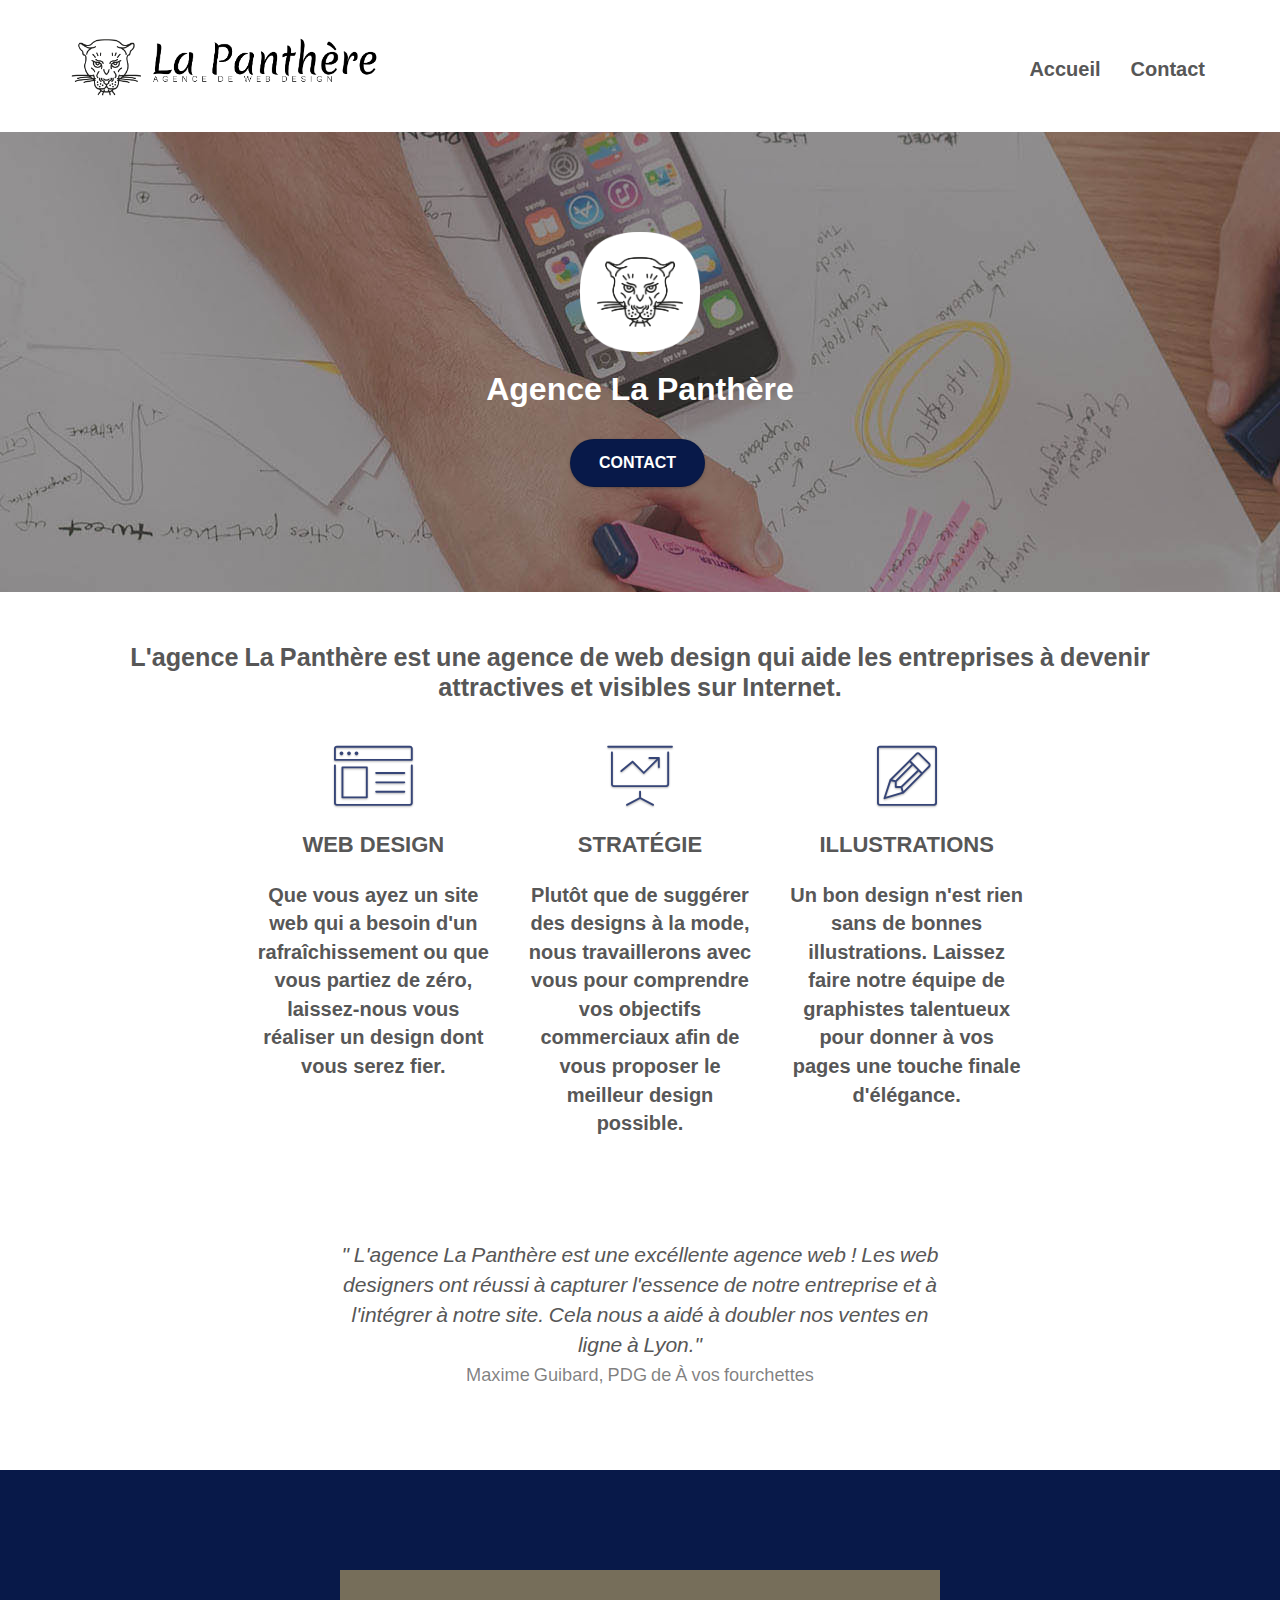
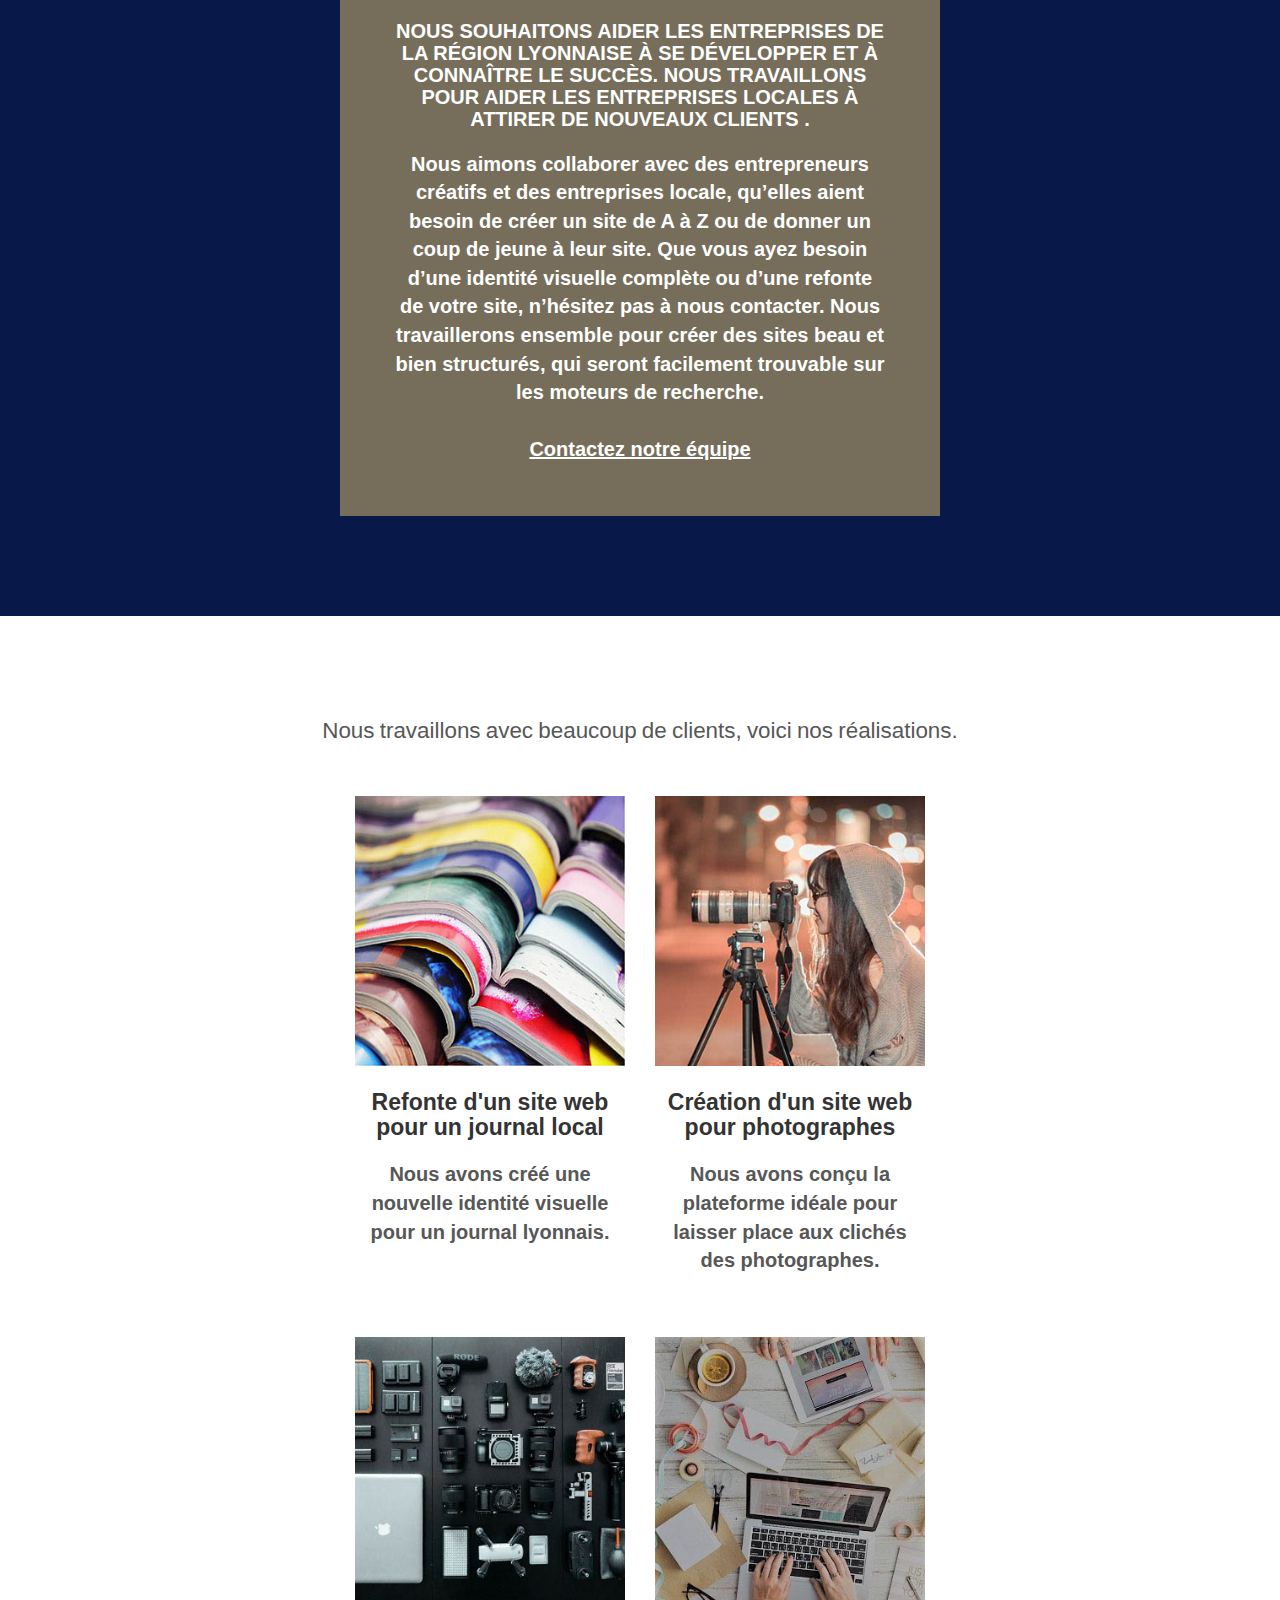
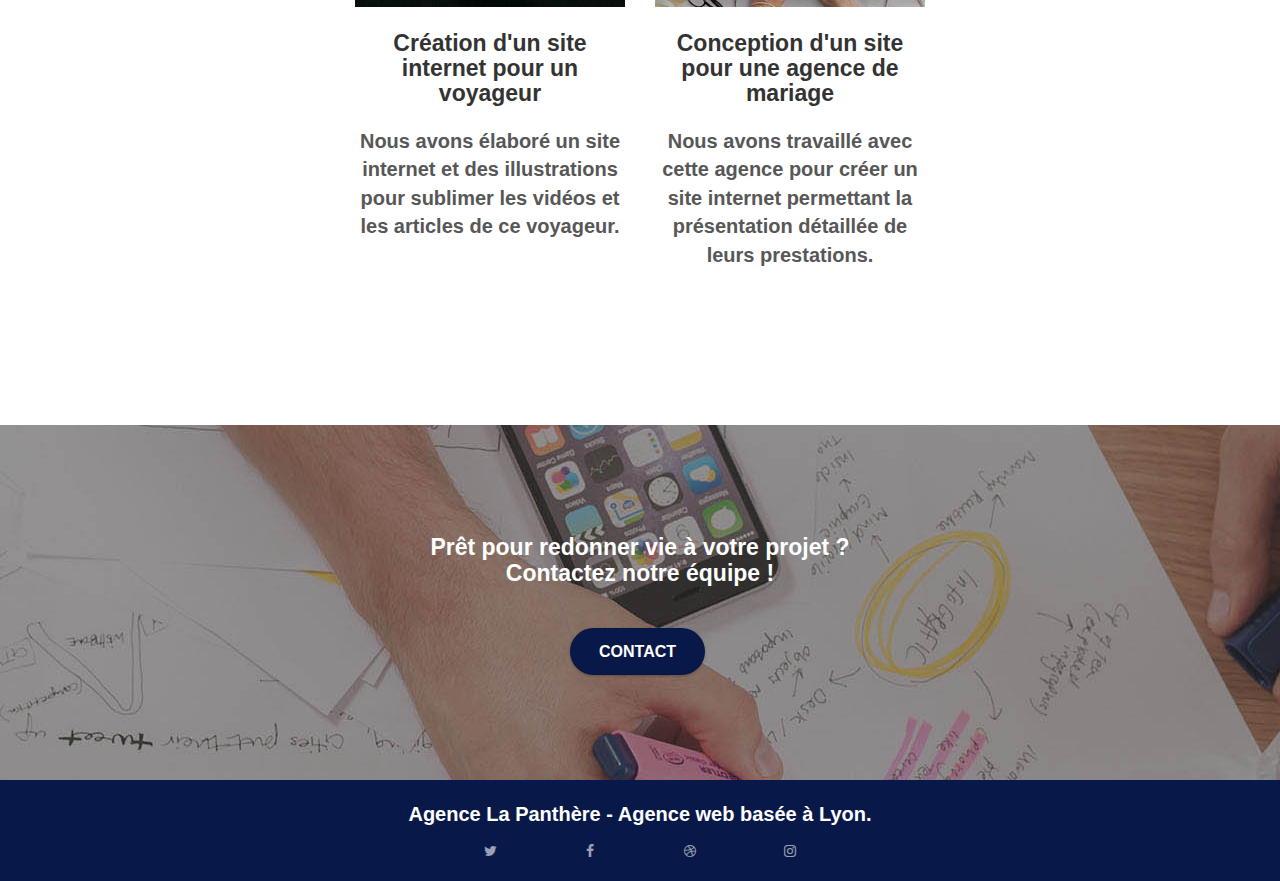
<file: index.html>
<!DOCTYPE html>
<html lang="fr">
  <head>
    <meta charset="utf-8" />
    <!-- 
      <meta
      name="keywords"
      content=""
    />
  -->
    <meta name="description" content="Agence web design en région Lyonnaise, stratégie web, web design, illustrations,
	design de site web, site web, web, internet, site internet,
	site" />
    <meta
      name="viewport"
      content="width=device-width, initial-scale=1.0, viewport-fit=cover"
    />
    <link rel="shortcut icon" type="image/png" href="favicon.jpg" />

    <link rel="stylesheet" type="text/css" href="./css/bootstrap.css" />
    <link rel="stylesheet" type="text/css" href="style_minify.css" />
    <link rel="stylesheet" type="text/css" href="./css/font-awesome.css" />
    <link rel="stylesheet" type="text/css" href="./css/et-line.css" />

    <script src="./js/jquery-2.1.0.js"></script>
    <script src="./js/bootstrap.js"></script>
    <script src="./js/blocs.js"></script>
    <script src="./js/jquery.touchSwipe.js" defer></script>
    <script src="./js/gmaps.js"></script>

    <title>Agence La Panthere, une agence web design de la région Lyonnaise</title>

    <!-- Analytics -->

    <!-- Analytics END -->
  </head>
  <body>
	<header>
    <!-- Principal conteneur -->
    <div class="page-container">
      <!-- bloc-0 -->
      <div class="bloc bgc-white l-bloc" id="bloc-0">
        <div class="container bloc-sm">
          <nav class="navbar row">
            <div class="navbar-header">
            
              <a class="navbar-brand" href="index.html"
                ><img
                  src="img/agence-la-panthere-monochrome.png"
                  alt="meilleure agence web design de la région Lyonnaise"
                  height="40"
              /></a>
              
              <button
                id="nav-toggle"
                type="button"
                class="ui-navbar-toggle navbar-toggle"
                data-toggle="collapse"
                data-target=".navbar-1"
              >
                <span class="sr-only">Toggle navigation</span
                ><span class="icon-bar"></span><span class="icon-bar"></span
                ><span class="icon-bar"></span>
              </button>
            </div>
            <div class="collapse navbar-collapse navbar-1 special-dropdown-nav">
              <ul class="site-navigation nav navbar-nav">
                <li>
                  <a href="index.html">Accueil</a>
                </li>
                <li></li>
                <li>
                  <a href="page2.html">Contact</a>
                </li>
              </ul>
            </div>
          </nav>
        </div>
      </div>
      <!-- bloc-0 END -->
	</header>
	<main>
      <!-- bloc-1-presentation -->
      <div
        class="bloc bgc-dark-slate-blue bg-banniere d-bloc bg-t-edge bloc-bg-texture texture-paper b-parallax"
        id="bloc-1-hero"
      >
        <div class="container bloc-lg">
          <div class="row tight-width-whitespace">
            <div class="col-sm-12">
              <img
                src="img/logo.png"
                class="center-block image-resize-mode"
                width="100"
                alt="Agence La Panthère, agence web lyon, création logo"
              />
              <h1 class="text-center hero-bloc-text tc-white">
                Agence La Panthère
              </h1>
              <div class="text-center">
                <a
                  href="page2.html"
                  class="btn btn-lg btn-clean btn-rd cta-hero btn-atomic-tangerine"
                  id="cta-hero"
                  >Contact</a
                >
              </div>
            </div>
          </div>
        </div>
      </div>
      <!-- bloc-1-presentation END -->

      <!-- bloc-2-services -->
      <div class="bloc bgc-white l-bloc" id="bloc-2-services">
        <div class="container bloc-md">
          <div class="row">
            <div class="col-sm-12 text-center">
              <h2 class="undertitle new_space">
                L'agence La Panthère est une agence de web design qui aide les entreprises à devenir attractives et visibles sur Internet.
              </h2>
            </div>
          </div>
          <div class="row voffset-lg med-width-whitespace">
            <div class="col-sm-4">
              <div class="text-center">
                <span
                  class="et-icon-browser sm-shadow icon-dark-slate-blue icons icon-lg"
                ></span>
              </div>
              <h2 class="mg-md text-center">WEB DESIGN</h2>
              <p class="text-center">
                Que vous ayez un site web qui a besoin d'un
                rafraîchissement ou que vous partiez de zéro, laissez-nous vous
                réaliser un design dont vous serez fier.
              </p>
            </div>
            <div class="col-sm-4">
              <div class="text-center">
                <span
                  class="et-icon-presentation sm-shadow icon-dark-slate-blue icons icon-lg"
                ></span>
              </div>
              <h2 class="mg-md text-center">STRATÉGIE</h2>
              <p class="text-center">
                Plutôt que de suggérer des designs à la mode, nous travaillerons
                avec vous pour comprendre vos objectifs commerciaux afin de vous
                proposer le meilleur design possible.<br />
              </p>
            </div>
            <div class="col-sm-4">
              <div class="text-center">
                <span
                  class="et-icon-edit sm-shadow icon-dark-slate-blue icons icon-lg"
                ></span>
              </div>
              <h2 class="mg-md text-center">ILLUSTRATIONS</h2>
              <p class="text-center">
                Un bon design n'est rien sans de bonnes illustrations. Laissez
                faire notre équipe de graphistes talentueux pour donner à vos
                pages une touche finale d'élégance.
              </p>
            </div>
          </div>
          <div class="row voffset-lg voffset">
            <div class="col-xs-12 col-md-8 col-md-offset-2 text-center">
              <figure>
                <blockquote cite="index.html">
                    <p class="citation new_space">" L'agence La Panthère est une excéllente agence web ! Les 
                      web designers ont réussi à capturer l'essence de notre 
                      entreprise et à l'intégrer à notre site. 
                      Cela nous a aidé à doubler nos ventes en ligne à Lyon."
                    </p>
                </blockquote>
                <figcaption class="name_citation new_space">Maxime Guibard, PDG de À vos fourchettes</figcaption>
            </figure>
            </div>
          </div>
        </div>
      </div>
      <!-- bloc-2-services END -->

      <!-- bloc-3-what-i-do -->
      <div
        class="bloc tc-white bgc-atomic-tangerine bg-presentation d-bloc bloc-bg-texture texture-paper b-parallax"
        id="bloc-3-what-i-do"
      >
        <div class="container bloc-lg">
          <div class="row tight-width-whitespace black-background">
            <div class="col-sm-12">
              <h3 class="mg-md text-center tc-white">
                Nous souhaitons aider les entreprises de la région Lyonnaise à
                se développer et à connaître le succès. Nous travaillons pour
                aider les entreprises locales à attirer de nouveaux clients .<br />
              </h3>
              <p class="text-center white">
                Nous aimons collaborer avec des entrepreneurs créatifs et des
                entreprises locale, qu’elles aient besoin de créer un site de A
                à Z ou de donner un coup de jeune à leur site. Que vous ayez
                besoin d’une identité visuelle complète ou d’une refonte de
                votre site, n’hésitez pas à nous contacter. Nous travaillerons
                ensemble pour créer des sites beau et bien structurés, qui
                seront facilement trouvable sur les moteurs de recherche.
                <br /><br /><a class="ltc-white bold-link" href="page2.html"
                  >Contactez notre équipe</a
                ><br />
              </p>
            </div>
          </div>
        </div>
      </div>
      <!-- bloc-3-what-i-do END -->

      <!-- bloc-4-portfolio -->
      <div
        class="bloc bgc-white bg-lines-h2-bg bg-repeat l-bloc"
        id="bloc-4-portfolio"
      >
        <div class="container bloc-lg">
          <div class="row">
            <div class="col-sm-12 text-center">
              <p class="new_space text_new">Nous travaillons avec beaucoup de clients, voici nos réalisations.</p>
            </div>
          </div>
          <div class="row tight-width-whitespace portfolio-row">
            <div class="col-sm-6">
              <a
                href="#"
                data-lightbox="img/1_modif.jpg"
                data-gallery-id="gallery-1"
                data-caption="Refonte d'un site web pour un journal local"
                data-frame="snapshot-lb"
                ><img
                  src="img/1_modif.jpg"
                  alt=" refonte site web journal"
                  class="img-responsive portfolio-thumb"
              /></a>
              <h4 class="mg-md text-center">
                Refonte d'un site web pour un journal local
              </h4>
              <p class="text-center">
                Nous avons créé une nouvelle identité visuelle pour un journal
                lyonnais.
              </p>
            </div>
            <div class="col-sm-6">
              <a
                href="#"
                data-lightbox="img/2_modif.jpg"
                data-gallery-id="gallery-1"
                data-caption="Création d'un site web pour photographes"
                data-frame="snapshot-lb"
                ><img
                  src="img/2_modif.jpg"
                  class="img-responsive portfolio-thumb"
                  alt="Création d'un site web pour photographes"
              /></a>
              <h4 class="mg-md text-center">
                Création d'un site web pour photographes
              </h4>
              <p class="text-center">
                Nous avons conçu la plateforme idéale pour laisser place aux
                clichés des photographes.
              </p>
            </div>
          </div>
          <div class="row tight-width-whitespace portfolio-row">
            <div class="col-sm-6">
              <a
                href="#"
                data-lightbox="img/3.jpg"
                data-gallery-id="gallery-1"
                data-caption="Création d'un site internet pour un voyageur"
                data-frame="snapshot-lb"
                ><img
                  src="img/3.jpg"
                  class="img-responsive portfolio-thumb"
                  alt="Création d'un site web pour voyageur"
              /></a>
              <h4 class="mg-md text-center">
                Création d'un site internet pour un voyageur
              </h4>
              <p class="text-center">
                Nous avons élaboré un site internet et des illustrations pour
                sublimer les vidéos et les articles de ce voyageur.
              </p>
            </div>
            <div class="col-sm-6">
              <a
                href="#"
                data-lightbox="img/4.jpg"
                data-gallery-id="gallery-1"
                data-caption="Conception d'un site pour une agence de mariage"
                data-frame="snapshot-lb"
                ><img
                  src="img/4.jpg"
                  class="img-responsive portfolio-thumb"
                  alt="paris web design logo agence web meilleure agence, Création d'un site web pour agence de mariage"
              /></a>
              <h4 class="mg-md text-center">
                Conception d'un site pour une agence de mariage
              </h4>
              <p class="text-center">
                Nous avons travaillé avec cette agence pour créer un site
                internet permettant la présentation détaillée de leurs
                prestations.
              </p>
            </div>
          </div>
        </div>
      </div>
      <!-- bloc-4-portfolio END -->

      <!-- bloc-5-cta -->
      <div
        class="bloc bgc-dark-slate-blue bg-banniere d-bloc bloc-bg-texture texture-paper"
        id="bloc-5-cta"
      >
        <div class="container bloc-lg">
          
          <div class="row">
            
            <div class="col-sm-12 text-center">
              <h4 class="mg-md text-center tc-white">
                Prêt pour redonner vie à votre projet ?<br />Contactez notre
                équipe !
              </h4>
              <a
                href="page2.html"
                class="btn btn-atomic-tangerine btn-clean btn-rd btn-lg cta-hero"
                >Contact</a
              >
            </div>
          </div>
        </div>
      </div>
      <!-- bloc-5-cta END -->
	</main>
	<footer>
      <!-- Footer - bloc-8 -->
      <div class="bloc bgc-atomic-tangerine d-bloc" id="bloc-8">
        <div class="container bloc-sm">
          <div class="row">
            <div class="col-sm-12">
              <p class="text-center white">
                Agence La Panthère - Agence web basée à Lyon.<br />
              </p>
              <div class="row row-no-gutters social">
                <div class="col-sm-3">
                  <div class="text-center">
                    <a class="social" href="index.html"
                      ><span class="fa fa-twitter icon-md"></span
                    ></a>
                  </div>
                </div>
                <div class="col-sm-3">
                  <div class="text-center">
                    <a class="social" href="index.html"
                      ><span class="fa fa-facebook icon-md"></span
                    ></a>
                  </div>
                </div>
                <div class="col-sm-3">
                  <div class="text-center">
                    <a class="social" href="index.html"
                      ><span class="fa fa-dribbble icon-md"></span
                    ></a>
                  </div>
                </div>
                <div class="col-sm-3">
                  <div class="text-center">
                    <a class="social" href="index.html"
                      ><span class="fa fa-instagram icon-md"></span
                    ></a>
                  </div>
                </div>
			<!-- <div class="keywords" style="color: #f3976c">
                  Agence web à paris, stratégie web, web design, illustrations,
                  design de site web, site web, web, internet, site internet,
                  site
                </div> -->
              </div>
              
            </div>
          </div>
        </div>
      </div>
      <!-- Footer - bloc-8 END -->
    </div>
</footer>
    <!-- Principal conteneur END -->
  </body>
</html>
</file>
<file: style_minify.css>
body,
img {
  width: 100%;
}
.d-bloc .navbar-toggle .icon-bar,
body {
  background: #fff;
}
.bloc .container,
.row.row-no-gutters > [class*=" col-"],
.row.row-no-gutters > [class^="col-"] {
  padding-right: 0;
  padding-left: 0;
}
.bloc,
.navbar-brand,
.undertitle,
img {
  height: auto;
}
.nav-center .navbar-brand img,
body {
  margin: 0;
}
.nav-invert .navbar .nav,
.nav > li {
  float: left;
}
a,
button {
  outline: 0 !important;
}
.scrollToTop,
a,
button {
  transition: 0.3s ease-in-out;
}
body {
  padding: 0;
  overflow-x: hidden;
  -webkit-font-smoothing: antialiased;
  -moz-osx-font-smoothing: grayscale;
}
.keywords {
  color: #ccc;
  font-size: 1px;
}
.new_space {
  line-height: 30px;
  letter-spacing: 0;
  word-spacing: -1px;
}
.undertitle {
  width: 95%;
  margin: auto auto 20px;
  font-weight: 700;
  font-size: 180%;
}
.citation,
.text_new {
  font-weight: 400;
  margin: auto;
}
.citation {
  font-size: 120%;
  font-style: italic;
  width: 85%;
}
.text_new {
  font-size: 160%;
  width: 56%;
}
.name_citation {
  font-size: 130%;
  position: relative;
  bottom: 30px;
}
a:hover {
  text-decoration: none;
  cursor: pointer;
}
#page-loading-blocs-notifaction {
  position: fixed;
  top: 0;
  bottom: 0;
  width: 100%;
  z-index: 100000;
  background: url("img/pageload-spinner.gif") center center no-repeat #fff;
}
.bloc {
  width: 100%;
  clear: both;
  background: 50% 50% / cover no-repeat;
  padding: 0 50px;
  -webkit-background-size: cover;
  -moz-background-size: cover;
  -o-background-size: cover;
  position: relative;
  z-index: 1;
}
.bloc-lg {
  padding: 100px 50px;
}
.bloc-md {
  padding: 50px;
}
.bloc-sm {
  padding: 20px 50px;
}
.bg-b-edge,
.bg-bl-edge,
.bg-br-edge,
.bg-center,
.bg-l-edge,
.bg-r-edge,
.bg-repeat,
.bg-t-edge,
.bg-tl-edge,
.bg-tr-edge {
  -webkit-background-size: auto !important;
  -moz-background-size: auto !important;
  -o-background-size: auto !important;
  background-size: auto !important;
}
.bg-repeat,
.nav > li a:focus,
.nav > li a:hover {
  background: 0 0;
}
.bg-t-edge {
  background: top no-repeat;
}
.bloc-bg-texture::before {
  content: "";
  background-size: 2px 2px;
  position: absolute;
  top: 0;
  bottom: 0;
  left: 0;
  right: 0;
}
.texture-paper::before {
  background-size: 280px 280px;
}
.nav > li > .dropdown a,
.navbar-toggle:hover {
  background: 0 0 !important;
}
.b-parallax {
  background-attachment: fixed;
}
.d-bloc {
  color: rgba(255, 255, 255, 0.7);
}
.d-bloc button:hover {
  color: rgba(255, 255, 255, 0.9);
}
.d-bloc .icon-round,
.d-bloc .icon-rounded,
.d-bloc .icon-semi-rounded-a,
.d-bloc .icon-semi-rounded-b,
.d-bloc .icon-square {
  border-color: rgba(255, 255, 255, 0.9);
}
.d-bloc .divider-h span {
  border-color: rgba(255, 255, 255, 0.2);
}
.d-bloc .a-btn,
.d-bloc .navbar a,
.d-bloc .navbar-brand,
.d-bloc a .icon-lg,
.d-bloc a .icon-md,
.d-bloc a .icon-sm,
.d-bloc a .icon-xl,
.d-bloc h1 a,
.d-bloc h2 a,
.d-bloc h3 a,
.d-bloc h4 a,
.d-bloc h5 a,
.d-bloc h6 a,
.d-bloc p a {
  color: rgba(255, 255, 255, 0.6);
}
.d-bloc .a-btn:hover,
.d-bloc .navbar a:hover,
.d-bloc .navbar-brand:hover,
.d-bloc a:hover .icon-lg,
.d-bloc a:hover .icon-md,
.d-bloc a:hover .icon-sm,
.d-bloc a:hover .icon-xl,
.d-bloc h1 a:hover,
.d-bloc h2 a:hover,
.d-bloc h3 a:hover,
.d-bloc h4 a:hover,
.d-bloc h5 a:hover,
.d-bloc h6 a:hover,
.d-bloc p a:hover {
  color: #fff;
}
.d-bloc .btn-wire,
.d-bloc .btn-wire:hover {
  color: #fff;
  border-color: #fff;
}
.d-bloc .panel icon,
.l-bloc .icon-round,
.l-bloc .icon-rounded,
.l-bloc .icon-semi-rounded-a,
.l-bloc .icon-semi-rounded-b,
.l-bloc .icon-square {
  border-color: rgba(0, 0, 0, 0.7);
}
.d-bloc .panel,
.l-bloc {
  color: rgba(0, 0, 0, 0.5);
}
.d-bloc .panel button:hover,
.l-bloc button:hover {
  color: rgba(0, 0, 0, 0.7);
}
.d-bloc .panel .divider-h span,
.l-bloc .divider-h span {
  border-color: rgba(0, 0, 0, 0.1);
}
.d-bloc .panel .a-btn,
.l-bloc .a-btn,
.l-bloc .navbar a,
.l-bloc .navbar-brand,
.l-bloc .navbar-toggle .icon-bar,
.l-bloc a .icon-lg,
.l-bloc a .icon-md,
.l-bloc a .icon-sm,
.l-bloc a .icon-xl,
.l-bloc h1 a,
.l-bloc h2 a,
.l-bloc h3 a,
.l-bloc h4 a,
.l-bloc h5 a,
.l-bloc h6 a,
.l-bloc p a {
  color: rgba(0, 0, 0, 0.6);
}
.d-bloc .panel .a-btn:hover,
.l-bloc .a-btn:hover,
.l-bloc .navbar a:hover,
.l-bloc .navbar-brand:hover,
.l-bloc a:hover .icon-lg,
.l-bloc a:hover .icon-md,
.l-bloc a:hover .icon-sm,
.l-bloc a:hover .icon-xl,
.l-bloc h1 a:hover,
.l-bloc h2 a:hover,
.l-bloc h3 a:hover,
.l-bloc h4 a:hover,
.l-bloc h5 a:hover,
.l-bloc h6 a:hover,
.l-bloc p a:hover {
  color: #000;
}
.d-bloc .panel .btn-wire,
.d-bloc .panel .btn-wire:hover,
.l-bloc .btn-wire,
.l-bloc .btn-wire:hover {
  color: rgba(0, 0, 0, 0.7);
  border-color: rgba(0, 0, 0, 0.3);
}
.voffset {
  margin-top: 30px;
}
.voffset-lg {
  margin-top: 80px;
}
.row-no-gutters {
  margin-right: 0;
  margin-left: 0;
}
#bloc-1-hero h1 {
  font-size: 32px;
}
.navbar {
  margin-bottom: 0;
  z-index: 1;
}
.navbar-brand {
  font-size: 25px;
  font-weight: 600;
  line-height: 44px;
}
.navbar-brand img {
  max-height: 200px;
  margin: 0 5px 0 0;
  display: inline;
  width: 30%;
  height: auto;
}
.navbar-brand img[src$="svg"] {
  min-width: 100px;
}
.navbar .nav {
  padding-top: 2px;
  margin-right: -16px;
  float: right;
  z-index: 1;
}
.nav > li {
  margin-top: 4px;
  font-size: 20px;
}
.navbar-nav .open .dropdown-menu > li > a {
  text-align: inherit;
}
.navbar-toggle {
  margin: 10px 10px 0 0;
  border: 0;
}
.mg-lg,
.mg-md {
  margin-top: 10px;
}
.navbar-toggle .icon-bar {
  background-color: rgba(0, 0, 0, 0.5);
  width: 26px;
}
.nav-invert .navbar-brand,
.nav-invert .navbar-header {
  float: right;
  position: relative;
  z-index: 2;
}
@media (min-width: 768px) {
  .site-navigation {
    position: absolute;
    top: 50%;
    right: 20px;
    transform: translate(0, -50%);
    -webkit-transform: translateY(-50%);
  }
  .nav > li .dropdown-menu a,
  .nav > li .dropdown-menu a:hover {
    color: #484848;
  }
  .nav-invert .site-navigation {
    left: 0;
    right: 0;
  }
  .nav-center {
    text-align: center;
  }
  .nav-center .navbar-header {
    width: 100%;
  }
  .nav-center .nav > li,
  .nav-center .navbar-brand,
  .nav-center .navbar-header {
    float: none;
    display: inline-block;
  }
  .nav-center .site-navigation {
    position: relative;
    width: 100%;
    right: 0;
    margin-right: 0;
    margin-top: 20px;
  }
  .nav-center.mini-nav .navbar-toggle {
    float: none;
    margin: 10px auto 0;
  }
}
.nav > li > .dropdown a {
  display: block;
  padding: 14px 15px;
}
nav .caret {
  margin: 0 5px;
}
.dropdown-menu .dropdown-menu {
  top: -8px;
  left: 100%;
}
.dropdown-menu .dropmenu-flow-right {
  top: 100%;
  left: 0;
  margin-left: -1px;
  border-top-left-radius: 0;
  border-top-right-radius: 0;
}
.dropdown-menu .dropdown span {
  border: 4px solid #000;
  border-top-color: transparent;
  border-right-color: transparent;
  border-bottom-color: transparent;
  margin: 6px -5px 0 0 !important;
  float: right;
}
.mg-md {
  margin-bottom: 20px;
  font-weight: 700;
}
.mg-lg {
  margin-bottom: 40px;
}
.btn {
  margin: 0 5px 5px 0;
}
.btn.pull-right {
  margin: 0 0 5px 5px;
}
.btn-d,
.btn-d:focus,
.btn-d:hover {
  color: #fff;
  background: rgba(0, 0, 0, 0.3);
}
.close-lightbox,
.lightbox-caption,
.next-lightbox,
.prev-lightbox {
  background: rgba(0, 0, 0, 0.5);
  position: absolute;
}
.btn-rd {
  border-radius: 40px;
}
.btn-clean {
  border: 1px solid rgba(0, 0, 0, 0.08);
  border-bottom-color: rgba(0, 0, 0, 0.1);
  text-shadow: 0 1px 0 rgba(0, 0, 1, 0.1);
  box-shadow: 0 1px 3px rgba(0, 0, 1, 0.25);
}
.icon-lg {
  font-size: 60px !important;
}
.sm-shadow {
  text-shadow: 0 1px 2px rgba(0, 0, 0, 0.3);
}
.panel-sq,
.panel-sq .panel-footer,
.panel-sq .panel-heading {
  border-radius: 0;
}
.panel-rd {
  border-radius: 30px;
}
.panel-rd .panel-heading {
  border-radius: 29px 29px 0 0;
}
.panel-rd .panel-footer {
  border-radius: 0 0 29px 29px;
}
.form-control {
  border-color: rgba(0, 0, 0, 0.1);
  box-shadow: none;
}
.scrollToTop {
  width: 40px;
  height: 40px;
  position: fixed;
  bottom: 20px;
  right: 20px;
  opacity: 0;
  z-index: 500;
}
.scrollToTop span {
  margin-top: 6px;
}
.showScrollTop {
  font-size: 14px;
  opacity: 1;
}
a[data-lightbox] {
  position: relative;
  display: block;
  text-align: center;
}
a[data-lightbox]:hover::before {
  content: "+";
  font-family: HelveticaNeue-Light, "Helvetica Neue Light", "Helvetica Neue",
    Helvetica, Arial;
  font-size: 32px;
  width: 50px;
  height: 50px;
  margin-left: -25px;
  border-radius: 50%;
  background: rgba(0, 0, 0, 0.6);
  color: #fff;
  font-weight: 100;
  z-index: 1;
  position: absolute;
  top: 50%;
  transform: translateY(-50%);
  -webkit-transform: translateY(-50%);
}
a[data-lightbox]:hover img {
  opacity: 0.6;
  -webkit-animation-fill-mode: none;
  animation-fill-mode: none;
}
#lightbox-modal {
  display: flex;
  align-items: center;
}
#lightbox-modal .modal-dialog {
  width: 90%;
  max-width: 900px;
  margin: 0 auto;
}
#lightbox-modal .modal-dialog img {
  max-height: 90vh;
  margin: 0 auto;
}
.lightbox-caption {
  padding: 20px;
  color: #fff;
  left: 15px;
  right: 15px;
  bottom: 5px;
}
.close-lightbox {
  color: #fff;
  font-size: 30px;
  top: 20px;
  right: 20px;
  z-index: 20;
  border: none;
  line-height: 30px;
  padding: 0 9px 5px;
  opacity: 0.3;
}
.close-lightbox:hover,
.next-lightbox:hover,
.prev-lightbox:hover {
  opacity: 1;
  color: #fff;
}
.next-lightbox,
.prev-lightbox {
  font-size: 20px;
  color: rgba(255, 255, 255, 0.9);
  transition: 0.2s ease-in-out;
  top: 45%;
  z-index: 1;
  opacity: 0.4;
}
.next-lightbox {
  padding: 6px 8px 1px 13px;
  right: 25px;
}
.prev-lightbox {
  padding: 6px 13px 1px 10px;
  left: 25px;
}
.snapshot-lb .modal-body {
  padding-bottom: 45px;
}
.snapshot-lb .lightbox-caption {
  padding: 0;
  color: rgba(0, 0, 0, 0.5);
  background: 0 0;
}
.btn,
a,
h1,
h2,
h3,
h4,
h5,
h6,
label,
p {
  font-family: helvetica;
  font-weight: 700;
  color: #575757 !important;
}
h1,
h3,
h4 {
  color: #333 !important;
}
.btn-atomic-tangerine,
.cta-hero,
.ltc-white,
.tc-white,
.white {
  color: #fff !important;
}
.container {
  max-width: 100%;
}
.hero-bloc-text {
  font-size: 38px;
}
.hero-bloc-text-sub {
  font-size: 36px;
}
.h1,
p {
  font-size: 20px;
}
.statement-bloc-text {
  line-height: 26px;
  font-style: italic;
  font-size: 20px;
  text-align: center;
  font-weight: lighter;
  max-width: 520px;
  margin: auto;
}
.cta-hero,
h3 {
  text-transform: uppercase;
  font-weight: 700;
}
.tight-width-whitespace {
  max-width: 600px;
  margin: auto;
}
.h1 {
  font-family: "Open Sans";
}
.cta-hero {
  margin-top: 22px;
  padding: 12px 28px;
  font-size: 16px;
}
.social {
  max-width: 400px;
  margin: auto;
}
h2 {
  font-size: 22px;
  line-height: 1.4em;
}
h3 {
  font-size: 20px;
}
.med-width-whitespace {
  max-width: 800px;
  margin: auto;
  box-shadow: 0 0 0 #000;
}
.icons {
  margin-bottom: 14px;
  margin-top: 24px;
}
.portfolio-thumb {
  margin-bottom: 24px;
}
.portfolio-row {
  margin-bottom: 44px;
  margin-top: 50px;
}
.avatar {
  box-shadow: 0 4px 9px rgba(0, 0, 0, 0.3);
}
.black-background {
  background-color: rgba(165, 147, 99, 0.7);
  padding: 40px;
}
.bold-link {
  font-weight: 900;
  text-decoration: underline !important;
}
.bgc-white {
  background-color: #fff;
}
.bgc-dark-slate-blue {
  background-color: #364577;
}
.bgc-atomic-tangerine {
  background-color: #081949;
}
.btn-atomic-tangerine {
  background: #081949;
}
.btn-atomic-tangerine:hover {
  background: #c27956 !important;
  color: #fff !important;
}
.ltc-white:hover {
  color: #ccc !important;
}
.ltc-atomic-tangerine {
  color: #f3976c !important;
}
.ltc-atomic-tangerine:hover {
  color: #c27956 !important;
}
.icon-dark-slate-blue {
  color: #364577 !important;
  border-color: #364577 !important;
}
.bg-dots-bg {
  background-image: url("img/dots-bg.png");
}
.bg-banniere {
  background-image: url("img/agence-la-panthere_modif.jpg");
  background-size: auto;
}
.bg-presentation {
  background-image: url("img/image-de-presentation.jpg");
  background-size: auto;
}
@media (max-width: 1024px) {
  .bloc {
    padding-left: 20px;
    padding-right: 20px;
  }
  .bloc-tile-2.full-width-bloc .container,
  .bloc-tile-3.full-width-bloc .container,
  .bloc-tile-4.full-width-bloc .container,
  .bloc.full-width-bloc {
    padding-left: 0;
    padding-right: 0;
  }
}
@media (max-width: 992px) and (min-width: 768px) {
  .navbar .nav {
    max-width: 80%;
  }
  .nav-center.navbar .nav {
    max-width: 100%;
  }
}
@media only screen and (min-device-width: 768px) and (max-device-width: 1024px) and (orientation: landscape) {
  .b-parallax {
    background-attachment: scroll;
  }
}
@media only screen and (min-device-width: 1024px) and (max-device-width: 1366px) and (-webkit-min-device-pixel-ratio: 1.5) {
  .b-parallax {
    background-attachment: scroll;
  }
}
@media (max-width: 991px) {
  .container {
    width: 100%;
  }
  .b-parallax {
    background-attachment: scroll;
  }
  #hero-bloc,
  .page-container {
    overflow-x: hidden;
    position: relative;
  }
  .bloc {
    padding-left: constant(safe-area-inset-left);
    padding-right: constant(safe-area-inset-right);
  }
  .bloc-group,
  .bloc-group .bloc {
    display: block;
    width: 100%;
  }
  .bloc-fill-screen .fill-bloc-bottom-edge,
  .bloc-fill-screen .fill-bloc-top-edge {
    padding: 0 20px;
    padding-left: constant(safe-area-inset-left);
    padding-right: constant(safe-area-inset-right);
  }
}
@media (max-width: 400px) {
  body {
    width: auto;
  }
  .bloc {
    padding-left: 0;
    padding-right: 0;
  }
}
@media (max-width: 767px) {
  .page-container {
    overflow-x: hidden;
    position: relative;
  }
  #disqus_thread,
  h1,
  h2,
  h3,
  h4,
  h5,
  h6,
  p {
    padding-left: 10px !important;
    padding-right: 10px !important;
  }
  .b-parallax {
    background-attachment: scroll;
  }
  .navbar .nav {
    padding-top: 0;
    border-top: 1px solid rgba(0, 0, 0, 0.2);
    float: none !important;
  }
  .navbar.row {
    margin-left: 0;
    margin-right: 0;
  }
  .site-navigation {
    position: inherit;
    transform: none;
    -webkit-transform: none;
    -ms-transform: none;
  }
  .nav > li {
    margin-top: 0;
    border-bottom: 1px solid rgba(0, 0, 0, 0.1);
    background: rgba(0, 0, 0, 0.05);
    text-align: left;
    padding-left: 15px;
    width: 100%;
  }
  .nav > li:hover {
    background: rgba(0, 0, 0, 0.08);
  }
  .dropdown .dropdown a .caret {
    float: none;
    margin: 5px 0 0 10px !important;
    border: 4px solid #000;
    border-bottom-color: transparent;
    border-right-color: transparent;
    border-left-color: transparent;
  }
  #hero-bloc .navbar .nav {
    background: rgba(0, 0, 0, 0.8);
  }
  #hero-bloc .navbar .nav a {
    color: rgba(255, 255, 255, 0.6);
  }
  .hero {
    padding: 50px 0;
  }
  .hero-nav {
    left: -1px;
    right: -1px;
  }
  .navbar-collapse {
    padding: 0;
    overflow-x: hidden;
    -webkit-box-shadow: none;
    box-shadow: none;
  }
  .navbar-brand img {
    max-height: 40px;
    width: 100%;
  }
  .nav-invert .navbar-header {
    float: none;
    width: 100%;
  }
  .nav-invert .navbar-toggle {
    float: left;
    margin-left: 10px;
  }
  .bloc,
  .bloc-fill-screen .fill-bloc-bottom-edge,
  .bloc-fill-screen .fill-bloc-top-edge,
  .bloc-md,
  .bloc-sm,
  .bloc-tile-2 .container,
  .bloc-tile-3 .container,
  .bloc-tile-4 .container {
    padding-left: 0;
    padding-right: 0;
  }
  .bloc-lg,
  .bloc-xl,
  .bloc-xxl {
    padding: 40px 0;
  }
  .a-block {
    padding: 0 10px;
  }
  .btn-dwn {
    display: none;
  }
  .voffset {
    margin-top: 5px;
  }
  .voffset-md {
    margin-top: 20px;
  }
  .voffset-lg {
    margin-top: 30px;
  }
  form {
    padding: 5px;
  }
  .close-lightbox {
    display: inline-block;
  }
  .blocsapp-device-iphone5 {
    background-size: 216px 425px;
    padding-top: 60px;
    width: 216px;
    height: 425px;
  }
  .blocsapp-device-iphone5 img {
    width: 180px;
    height: 320px;
  }
  .bloc-mob-center-text {
    text-align: center;
  }
}
</file>
<file: css/et-line.css>
@font-face {
    font-family: et-line;
    src: url(../fonts/et-line.eot);
    src: url(../fonts/et-line.eot?#iefix) format('embedded-opentype'), url(../fonts/et-line.woff) format('woff'), url(../fonts/et-line.ttf) format('truetype'), url(../fonts/et-line.svg#et-line) format('svg');
    font-weight: 400;
    font-style: normal
}

.et-icon-adjustments,
.et-icon-alarmclock,
.et-icon-anchor,
.et-icon-aperture,
.et-icon-attachment,
.et-icon-bargraph,
.et-icon-basket,
.et-icon-beaker,
.et-icon-bike,
.et-icon-book-open,
.et-icon-briefcase,
.et-icon-browser,
.et-icon-calendar,
.et-icon-camera,
.et-icon-caution,
.et-icon-chat,
.et-icon-circle-compass,
.et-icon-clipboard,
.et-icon-clock,
.et-icon-cloud,
.et-icon-compass,
.et-icon-desktop,
.et-icon-dial,
.et-icon-document,
.et-icon-documents,
.et-icon-download,
.et-icon-dribbble,
.et-icon-edit,
.et-icon-envelope,
.et-icon-expand,
.et-icon-facebook,
.et-icon-flag,
.et-icon-focus,
.et-icon-gears,
.et-icon-genius,
.et-icon-gift,
.et-icon-global,
.et-icon-globe,
.et-icon-googleplus,
.et-icon-grid,
.et-icon-happy,
.et-icon-hazardous,
.et-icon-heart,
.et-icon-hotairballoon,
.et-icon-hourglass,
.et-icon-key,
.et-icon-laptop,
.et-icon-layers,
.et-icon-lifesaver,
.et-icon-lightbulb,
.et-icon-linegraph,
.et-icon-linkedin,
.et-icon-lock,
.et-icon-magnifying-glass,
.et-icon-map,
.et-icon-map-pin,
.et-icon-megaphone,
.et-icon-mic,
.et-icon-mobile,
.et-icon-newspaper,
.et-icon-notebook,
.et-icon-paintbrush,
.et-icon-paperclip,
.et-icon-pencil,
.et-icon-phone,
.et-icon-picture,
.et-icon-pictures,
.et-icon-piechart,
.et-icon-presentation,
.et-icon-pricetags,
.et-icon-printer,
.et-icon-profile-female,
.et-icon-profile-male,
.et-icon-puzzle,
.et-icon-quote,
.et-icon-recycle,
.et-icon-refresh,
.et-icon-ribbon,
.et-icon-rss,
.et-icon-sad,
.et-icon-scissors,
.et-icon-scope,
.et-icon-search,
.et-icon-shield,
.et-icon-speedometer,
.et-icon-strategy,
.et-icon-streetsign,
.et-icon-tablet,
.et-icon-target,
.et-icon-telescope,
.et-icon-toolbox,
.et-icon-tools,
.et-icon-tools-2,
.et-icon-trophy,
.et-icon-tumblr,
.et-icon-twitter,
.et-icon-upload,
.et-icon-video,
.et-icon-wallet,
.et-icon-wine {
    font-family: et-line;
    speak: none;
    font-style: normal;
    font-weight: 400;
    font-variant: normal;
    text-transform: none;
    line-height: 1;
    -webkit-font-smoothing: antialiased;
    -moz-osx-font-smoothing: grayscale;
    display: inline-block
}

.et-icon-mobile:before {
    content: "\e000"
}

.et-icon-laptop:before {
    content: "\e001"
}

.et-icon-desktop:before {
    content: "\e002"
}

.et-icon-tablet:before {
    content: "\e003"
}

.et-icon-phone:before {
    content: "\e004"
}

.et-icon-document:before {
    content: "\e005"
}

.et-icon-documents:before {
    content: "\e006"
}

.et-icon-search:before {
    content: "\e007"
}

.et-icon-clipboard:before {
    content: "\e008"
}

.et-icon-newspaper:before {
    content: "\e009"
}

.et-icon-notebook:before {
    content: "\e00a"
}

.et-icon-book-open:before {
    content: "\e00b"
}

.et-icon-browser:before {
    content: "\e00c"
}

.et-icon-calendar:before {
    content: "\e00d"
}

.et-icon-presentation:before {
    content: "\e00e"
}

.et-icon-picture:before {
    content: "\e00f"
}

.et-icon-pictures:before {
    content: "\e010"
}

.et-icon-video:before {
    content: "\e011"
}

.et-icon-camera:before {
    content: "\e012"
}

.et-icon-printer:before {
    content: "\e013"
}

.et-icon-toolbox:before {
    content: "\e014"
}

.et-icon-briefcase:before {
    content: "\e015"
}

.et-icon-wallet:before {
    content: "\e016"
}

.et-icon-gift:before {
    content: "\e017"
}

.et-icon-bargraph:before {
    content: "\e018"
}

.et-icon-grid:before {
    content: "\e019"
}

.et-icon-expand:before {
    content: "\e01a"
}

.et-icon-focus:before {
    content: "\e01b"
}

.et-icon-edit:before {
    content: "\e01c"
}

.et-icon-adjustments:before {
    content: "\e01d"
}

.et-icon-ribbon:before {
    content: "\e01e"
}

.et-icon-hourglass:before {
    content: "\e01f"
}

.et-icon-lock:before {
    content: "\e020"
}

.et-icon-megaphone:before {
    content: "\e021"
}

.et-icon-shield:before {
    content: "\e022"
}

.et-icon-trophy:before {
    content: "\e023"
}

.et-icon-flag:before {
    content: "\e024"
}

.et-icon-map:before {
    content: "\e025"
}

.et-icon-puzzle:before {
    content: "\e026"
}

.et-icon-basket:before {
    content: "\e027"
}

.et-icon-envelope:before {
    content: "\e028"
}

.et-icon-streetsign:before {
    content: "\e029"
}

.et-icon-telescope:before {
    content: "\e02a"
}

.et-icon-gears:before {
    content: "\e02b"
}

.et-icon-key:before {
    content: "\e02c"
}

.et-icon-paperclip:before {
    content: "\e02d"
}

.et-icon-attachment:before {
    content: "\e02e"
}

.et-icon-pricetags:before {
    content: "\e02f"
}

.et-icon-lightbulb:before {
    content: "\e030"
}

.et-icon-layers:before {
    content: "\e031"
}

.et-icon-pencil:before {
    content: "\e032"
}

.et-icon-tools:before {
    content: "\e033"
}

.et-icon-tools-2:before {
    content: "\e034"
}

.et-icon-scissors:before {
    content: "\e035"
}

.et-icon-paintbrush:before {
    content: "\e036"
}

.et-icon-magnifying-glass:before {
    content: "\e037"
}

.et-icon-circle-compass:before {
    content: "\e038"
}

.et-icon-linegraph:before {
    content: "\e039"
}

.et-icon-mic:before {
    content: "\e03a"
}

.et-icon-strategy:before {
    content: "\e03b"
}

.et-icon-beaker:before {
    content: "\e03c"
}

.et-icon-caution:before {
    content: "\e03d"
}

.et-icon-recycle:before {
    content: "\e03e"
}

.et-icon-anchor:before {
    content: "\e03f"
}

.et-icon-profile-male:before {
    content: "\e040"
}

.et-icon-profile-female:before {
    content: "\e041"
}

.et-icon-bike:before {
    content: "\e042"
}

.et-icon-wine:before {
    content: "\e043"
}

.et-icon-hotairballoon:before {
    content: "\e044"
}

.et-icon-globe:before {
    content: "\e045"
}

.et-icon-genius:before {
    content: "\e046"
}

.et-icon-map-pin:before {
    content: "\e047"
}

.et-icon-dial:before {
    content: "\e048"
}

.et-icon-chat:before {
    content: "\e049"
}

.et-icon-heart:before {
    content: "\e04a"
}

.et-icon-cloud:before {
    content: "\e04b"
}

.et-icon-upload:before {
    content: "\e04c"
}

.et-icon-download:before {
    content: "\e04d"
}

.et-icon-target:before {
    content: "\e04e"
}

.et-icon-hazardous:before {
    content: "\e04f"
}

.et-icon-piechart:before {
    content: "\e050"
}

.et-icon-speedometer:before {
    content: "\e051"
}

.et-icon-global:before {
    content: "\e052"
}

.et-icon-compass:before {
    content: "\e053"
}

.et-icon-lifesaver:before {
    content: "\e054"
}

.et-icon-clock:before {
    content: "\e055"
}

.et-icon-aperture:before {
    content: "\e056"
}

.et-icon-quote:before {
    content: "\e057"
}

.et-icon-scope:before {
    content: "\e058"
}

.et-icon-alarmclock:before {
    content: "\e059"
}

.et-icon-refresh:before {
    content: "\e05a"
}

.et-icon-happy:before {
    content: "\e05b"
}

.et-icon-sad:before {
    content: "\e05c"
}

.et-icon-facebook:before {
    content: "\e05d"
}

.et-icon-twitter:before {
    content: "\e05e"
}

.et-icon-googleplus:before {
    content: "\e05f"
}

.et-icon-rss:before {
    content: "\e060"
}

.et-icon-tumblr:before {
    content: "\e061"
}

.et-icon-linkedin:before {
    content: "\e062"
}

.et-icon-dribbble:before {
    content: "\e063"
}
</file>
